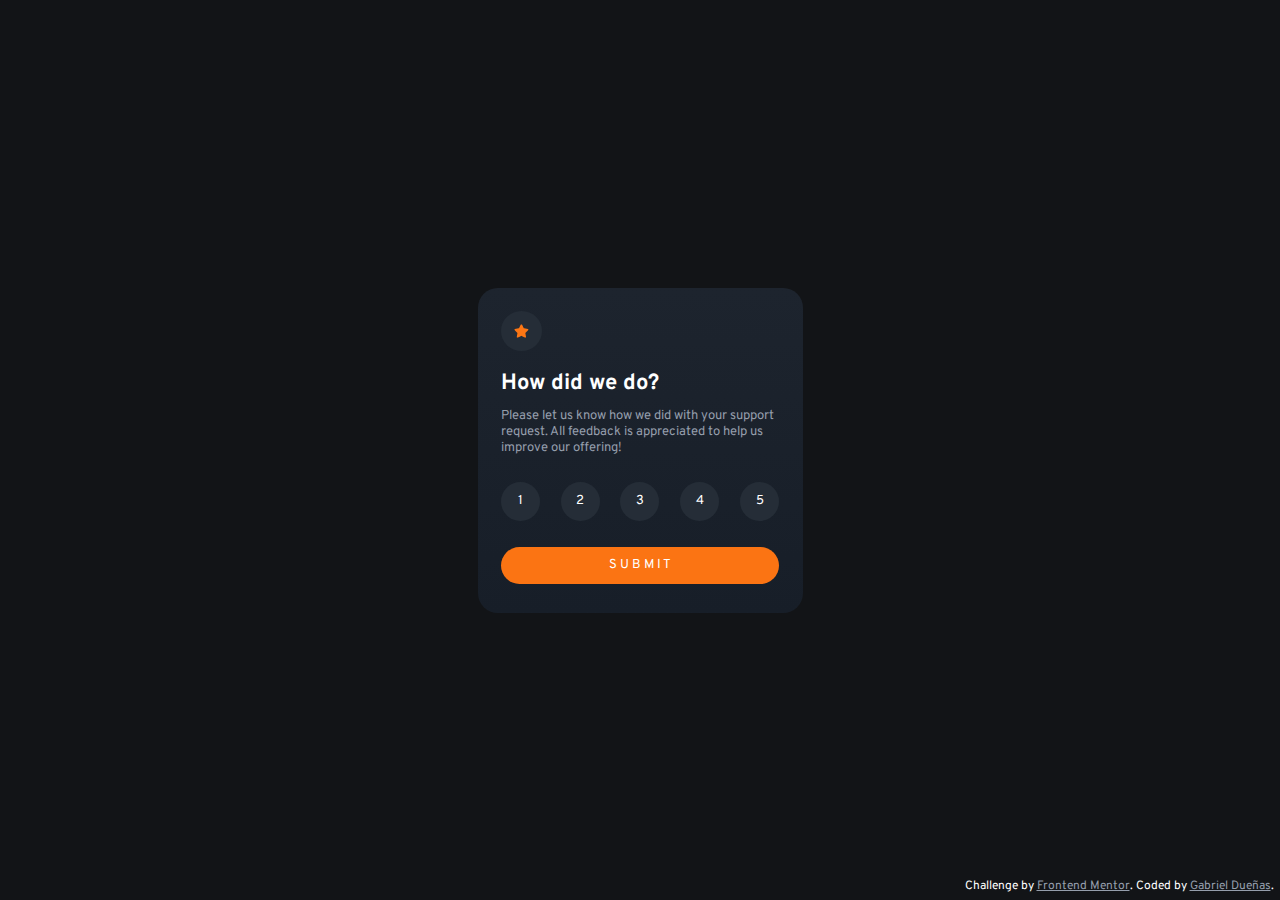
<file: index.html>
<!DOCTYPE html>
<html lang="en">
<head>
  <meta charset="UTF-8">
  <meta http-equiv="X-UA-Compatible" content="IE=edge">
  <meta name="viewport" content="width=device-width, initial-scale=1.0">

  <script src="js/script.js" defer></script>

  <link rel="icon" type="image/png" sizes="32x32" href="./images/favicon-32x32.png">
  <link rel="stylesheet" href="./css/style.css">

  <link rel="preconnect" href="https://fonts.googleapis.com">
  <link rel="preconnect" href="https://fonts.gstatic.com" crossorigin>
  <link href="https://fonts.googleapis.com/css2?family=Overpass:wght@400;700&display=swap" rel="stylesheet">

  <title>Frontend Mentor | Interactive rating component</title>


</head>
<body>

  <main>
    <div class="box">

      <div id="box__star">
        <img src="./images/icon-star.svg" alt="icon-star">
      </div>
      
      <h1>How did we do?</h1>

      <p>Please let us know how we did with your support request. All feedback is appreciated 
        to help us improve our offering!</p>

      <div id="box__numbers">    
        <input class="r-input" id="radio1" type="radio" name="radio" data-rating>
        <label class="radio" for="radio1">1</label>
        
        <input class="r-input" id="radio2" type="radio" name="radio" data-rating>
        <label class="radio" for="radio2">2</label>

        <input class="r-input" id="radio3" type="radio" name="radio" data-rating>
        <label class="radio" for="radio3">3</label>

        <input class="r-input" id="radio4" type="radio" name="radio" data-rating>
        <label class="radio" for="radio4">4</label>

        <input class="r-input" id="radio5" type="radio" name="radio" data-rating>
        <label class="radio" for="radio5">5</label>
      </div>

      <input id="box__submit" type="submit" value="S U B M I T" data-submit>
      
      <div id="alert" tabindex="-1" data-alert>Rating not selected!</div> 

    </div>
  </main>
  
  <footer class="attribution">
    Challenge by <a href="https://www.frontendmentor.io?ref=challenge" target="_blank">Frontend Mentor</a>. 
    Coded by <a href="https://github.com/GabrielXIX">Gabriel Dueñas</a>.
  </footer>

</body>
</html>
</file>
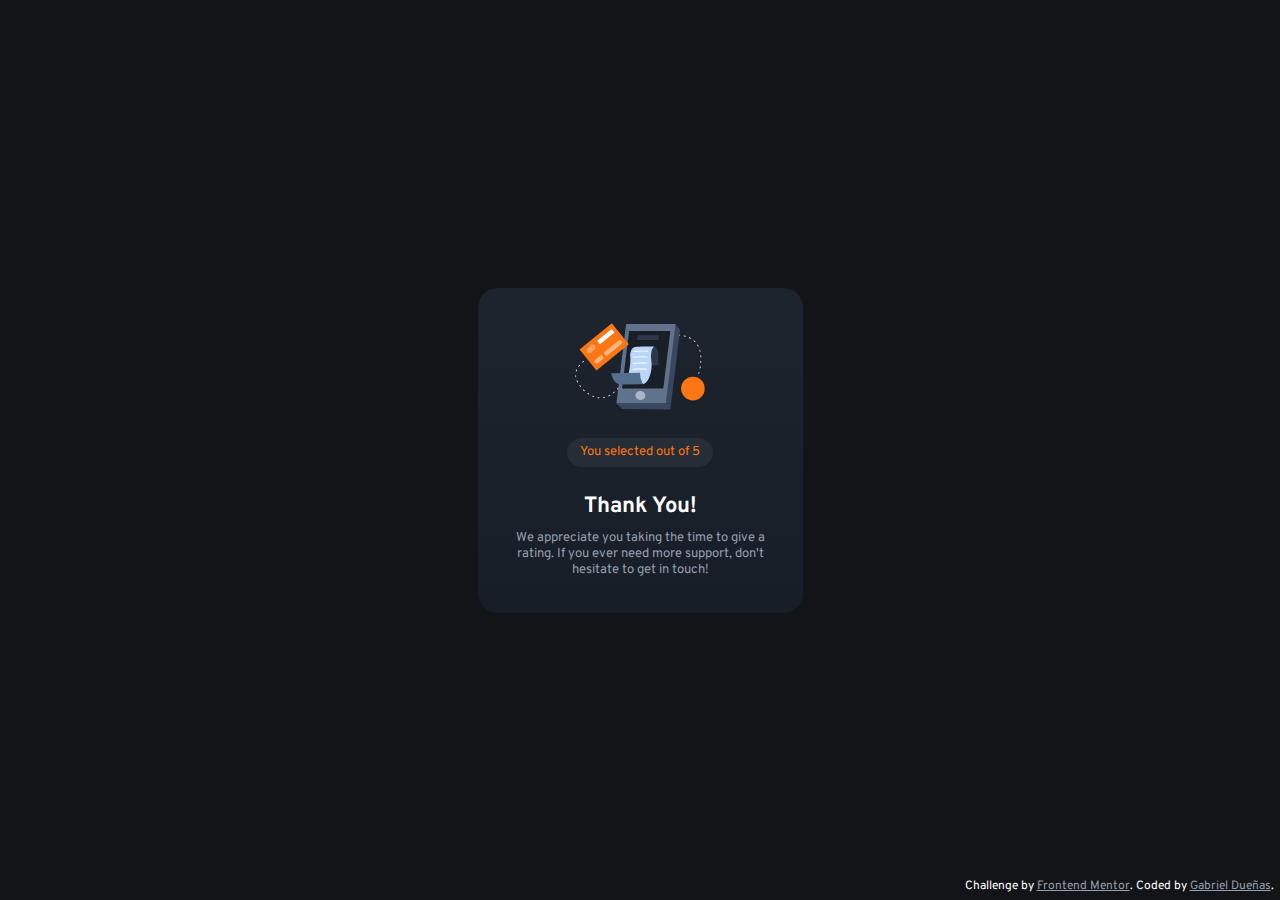
<file: ty-state.html>
<!DOCTYPE html>
<html lang="en">
<head>
    <meta charset="UTF-8">
    <meta http-equiv="X-UA-Compatible" content="IE=edge">
    <meta name="viewport" content="width=device-width, initial-scale=1.0">

    <script src="js/ty-state.js" defer></script>

    <link rel="icon" type="image/png" sizes="32x32" href="./images/favicon-32x32.png">
    <link rel="stylesheet" href="./css/ty-state.css">

    <link rel="preconnect" href="https://fonts.googleapis.com">
    <link rel="preconnect" href="https://fonts.gstatic.com" crossorigin>
    <link href="https://fonts.googleapis.com/css2?family=Overpass:wght@400;700&display=swap" rel="stylesheet">

    <title>Frontend Mentor | Interactive rating component</title>
</head>
<body>

    <main>
        <div class="box">

            <div id="box__img">
                <img src="./images/illustration-thank-you.svg" alt="icon-star">
            </div>

            <div id="box__rating">
                <p class="il-text">You selected </p>
                <p class="il-text"> out of 5</p>
            </div>
            
            <h1>Thank You!</h1>

            <p>We appreciate you taking the time to give a rating. If you ever need more support, 
                don't hesitate to get in touch!
            </p>  
        </div>
    </main>
        
    <footer class="attribution">
    Challenge by <a href="https://www.frontendmentor.io?ref=challenge" target="_blank">Frontend Mentor</a>. 
    Coded by <a href="https://github.com/GabrielXIX">Gabriel Dueñas</a>.
    </footer>

</body>
</html>
</file>
<file: css/style.css>
:root {
    --clr-primary: hsl(25, 97%, 53%);
    --clr-white: hsl(0, 0%, 100%);
    --clr-light-grey: hsl(217, 12%, 63%);
    --clr-medium-grey: hsl(216, 12%, 54%);
    --clr-dark-blue: hsl(213, 19%, 18%);
    --clr-very-dark-blue: hsl(216, 12%, 8%);
}

*, *::before, *::after {   

    box-sizing: border-box;

    margin: 0;
    padding: 0;

    font-family: 'Overpass', sans-serif;
    font-size: 13px;
    color: var(--clr-white);
}

body {

    background-color: var(--clr-very-dark-blue);
}

h1 {

    margin-top: 1.5rem;

    font-size: 22px;
}

p {
    margin: 0.8rem 0;

    color: var(--clr-light-grey);
}

main {

    display: flex;
    align-items: center;
    justify-content: center;

    width: 100vw;
    height: 100vh;
}

/*Main Container*/
.box {
    position: relative;

    width: 325px;
    height: 325px;
    padding: 1.8rem;
    background: linear-gradient(0deg, #171E28, #1D242E);

    border-radius: 20px;
}

/*Star Img*/
#box__star {

    display: flex;

    width: fit-content;  
    padding: 12px;
    background-color: var(--clr-dark-blue);

    border-radius: 50%;
}

#box__star img {

    transform: scale(0.85);
}

/*Number radio buttons*/
#box__numbers {

    display: flex;
    align-items: center;
    justify-content: space-between;

    margin: 2rem 0;
}

.radio {
    display: flex;
    align-items: center;
    justify-content: center;

    width: 3em;
    height: 3em;
    background-color: var(--clr-dark-blue);

    transition: background-color .3s;
    border-radius: 50%;
    cursor: pointer;
}

input[type="radio"] {

    display: none;
}

.radio:hover {

    background-color: var(--clr-primary);
}

.r-input:checked + .radio{
    
    background-color: var(--clr-medium-grey);
}

/*Submit button*/
#box__submit {

    width: 100%;
    padding: 0.8rem;
    background-color: var(--clr-primary);
    border: none;

    transition: background-color .3s, color .3s;
  
    border-radius: 20px;
    cursor: pointer;
}

#box__submit:hover {

    background-color: var(--clr-white);

    color: var(--clr-primary);
}

/*Error Alert*/
#alert {

    position: absolute;
    right: 0;
    bottom: -3rem;

    padding: 0.5rem 1.5rem;
    border: 2px solid var(--clr-primary);
    background-color: var(--clr-dark-blue);

    transition: transform .1s, opacity .1s;

    opacity: 0;
    border-radius: 20px;
}

#alert:focus {

    transform: translateY(0.5rem);
    opacity: 1;
}

/*Attribution*/
.attribution { 

    position: absolute;
    bottom: 0.5rem;
    right: 0.5rem;

    font-size: 12px; 
    text-align: center; 
    color: var(--clr-white);
}

.attribution a { 
    
    font-size: 12px;
    color: var(--clr-light-grey)
}
</file>
<file: css/ty-state.css>
:root {
    --clr-primary: hsl(25, 97%, 53%);
    --clr-white: hsl(0, 0%, 100%);
    --clr-light-grey: hsl(217, 12%, 63%);
    --clr-dark-blue: hsl(213, 19%, 18%);
    --clr-very-dark-blue: hsl(216, 12%, 8%);
}

*, *::before, *::after {   

    box-sizing: border-box;
    margin: 0;
    padding: 0;

    font-family: 'Overpass', sans-serif;
    font-size: 13px;
    color: var(--clr-white);
}

body {

    background-color: var(--clr-very-dark-blue);
}

h1 {

    font-size: 22px;
}

p {

    margin: 0.8rem 0;

    color: var(--clr-light-grey);
}

main {

    display: flex;
    align-items: center;
    justify-content: center;

    width: 100vw;
    height: 100vh;
}

/*Main container*/
.box {

    display: flex;
    flex-direction: column;
    align-items: center;
    justify-content: center;

    width: 325px;
    height: 325px;
    padding: 1.8rem;
    background: linear-gradient(0deg, #171E28, #1D242E);

    text-align: center;

    border-radius: 20px;
}

/*Main image*/
#box__img {

    transform: scale(0.8);
}

/*Rating text*/
#box__rating {

    margin: 1rem 0 2rem 0;
    padding: 0.5rem 1rem;
    background-color: var(--clr-dark-blue);

    border-radius: 20px;
}

/*Thank you text*/
.il-text {

    display: inline;

    color: var(--clr-primary);
}


/*Attribution*/
.attribution { 

    position: absolute;
    bottom: 0.5rem;
    right: 0.5rem;

    font-size: 12px; 
    text-align: center; 
    color: var(--clr-white);
}

.attribution a { 

    font-size: 12px;
    color: var(--clr-light-grey)
}
</file>
